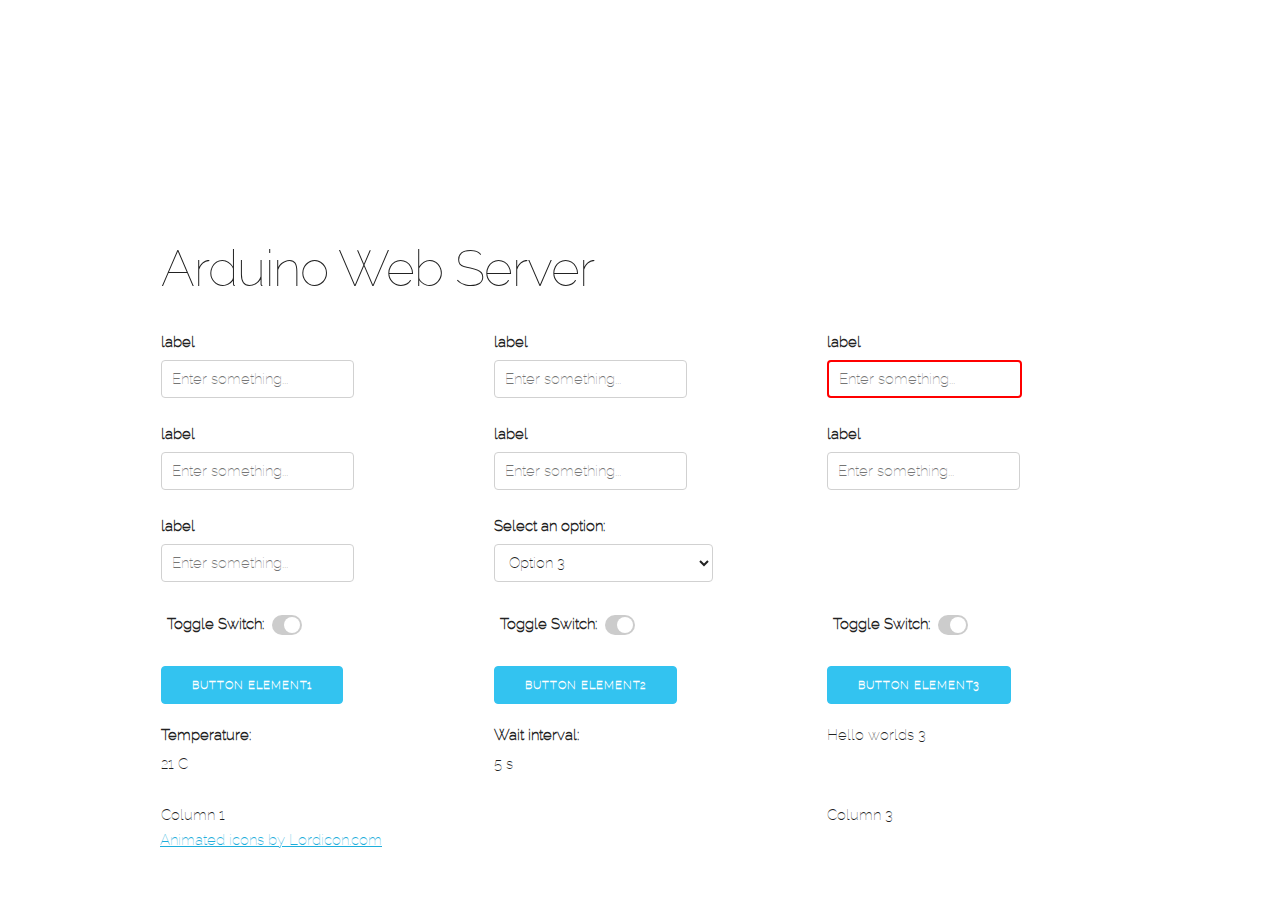
<file: web/index.html>
<!DOCTYPE html>
<html lang="en">

<head>
    <meta charset="utf-8">
    <title>Arduino Webserver</title>
    <meta name="description" content="Arduino Webserver">
    <meta name="author" content="">

    <meta name="viewport" content="width=device-width, initial-scale=1">

    <link rel="stylesheet" href="css/font.css">
    <link rel="stylesheet" href="css/normalize.css">
    <link rel="stylesheet" href="css/skeleton.css">
    <link rel="stylesheet" href="css/custom.css">

    <link rel="icon" href="favicon.gif" type="image/gif">
</head>

<body>

    <!-- Primary Page Layout
  –––––––––––––––––––––––––––––––––––––––––––––––––– -->
    <div class="container">

        <div class="row">
            <div class="column" style="margin-top: 25%">
                <h1>Arduino Web Server</h1>
            </div>
        </div>

        <div class="row" style="margin-top: 8px">
            <div class="four columns">
                <input type="hidden">
                <label for="textInput0">label</label>
                <input id="textInput0" placeholder="Enter something..." type="text">
            </div>
            <div class="four columns">
                <label for="textInput1">label</label>
                <input id="textInput1" placeholder="Enter something..." type="email">
            </div>
            <div class="four columns">
                <label for="textInput2">label</label>
                <input id="textInput2" placeholder="Enter something..." type="password" class="invalid-input">
            </div>
        </div>

        <div class="row" style="margin-top: 8px">
            <div class="four columns">
                <input type="hidden">
                <label for="textInput0">label</label>
                <input id="textInput0" placeholder="Enter something..." type="search">
            </div>
            <div class="four columns">
                <label for="textInput1">label</label>
                <input id="textInput1" placeholder="Enter something..." type="tel">
            </div>
            <div class="four columns">
                <label for="textInput2">label</label>
                <input id="textInput2" placeholder="Enter something..." type="url">
            </div>
        </div>

        <div class="row" style="margin-top: 8px">
            <div class="four columns">
                <input type="hidden">
                <label for="textInput0">label</label>
                <input id="textInput0" placeholder="Enter something..." type="number">
            </div>
            <div class="four columns">
                <label for="combobox1">Select an option:</label>
                <select id="combobox1" class="combobox u-three-quart-width">
                    <option value="1">Option 1</option>
                    <option value="2">Option 2</option>
                    <option value="3" selected>Option 3</option>
                </select>
            </div>
            <div class="four columns">

            </div>
        </div>

        <div class="row" style="margin-top: 8px">
            <div class="four columns">
                <label for="toggleSwitch" class="toggle-switch">
                    Toggle Switch:
                    <input type="checkbox" id="toggleSwitch">
                    <span class="slider"></span>
                </label>
            </div>
            <div class="four columns">
                <label for="toggleSwitch1" class="toggle-switch">
                    Toggle Switch:
                    <input type="checkbox" id="toggleSwitch1">
                    <span class="slider"></span>
                </label>
            </div>
            <div class="four columns">
                <label for="toggleSwitch2" class="toggle-switch">
                    Toggle Switch:
                    <input type="checkbox" id="toggleSwitch2">
                    <span class="slider"></span>
                </label>
            </div>
        </div>

        <div class="row" style="margin-top: 8px">
            <div class="four columns">
                <button class="button-primary" id="button1">Button element1</button>
            </div>
            <div class="four columns">
                <button class="button-primary" id="button2">Button element2</button>
            </div>
            <div class="four columns">
                <button class="button-primary" id="button3">Button element3</button>
            </div>
        </div>

        <div class="row" style="margin-top: 8px">
            <div class="four columns">
                <label for="textblock1">Temperature: </label>
                <p id="textblock1">Loading...</p>
            </div>
            <div class="four columns">
                <label for="textblock2">Wait interval: </label>
                <p id="textblock2">Loading...</p>
            </div>
            <div class="four columns">
                <p id="textblock3">Loading...</p>
            </div>
        </div>

        <div class="row">
            <div class="four columns">Column 1</div>
            <div class="four columns"></div>
            <div class="four columns">Column 3</div>

        </div>

        <div class="row">
            <footer>
                <a href="https://lordicon.com/">Animated icons by Lordicon.com</a>
            </footer>
        </div>

    </div>



    <script type="text/javascript" src="script.js"></script>

</body>

</html>
</file>
<file: web/css/font.css>
@font-face {
    font-family: 'Raleway';
    src: url('raleway.woff2') format('woff2'),
        url('raleway.woff') format('woff');
    font-weight: normal;
    font-style: normal;
}
</file>
<file: web/css/skeleton.css>
/*
* Skeleton V2.0.4
* Copyright 2014, Dave Gamache
* www.getskeleton.com
* Free to use under the MIT license.
* http://www.opensource.org/licenses/mit-license.php
* 12/29/2014
*/


/* Table of contents
––––––––––––––––––––––––––––––––––––––––––––––––––
- Grid
- Base Styles
- Typography
- Links
- Buttons
- Forms
- Lists
- Code
- Tables
- Spacing
- Utilities
- Clearing
- Media Queries
*/


/* Grid
–––––––––––––––––––––––––––––––––––––––––––––––––– */
.container {
    position: relative;
    width: 100%;
    max-width: 960px;
    margin: 0 auto;
    padding: 0 20px;
    box-sizing: border-box;
}

.column,
.columns {
    width: 100%;
    float: left;
    box-sizing: border-box;
    border: 1px solid transparent;
}

/* For devices larger than 400px */
@media (min-width: 400px) {
    .container {
        width: 85%;
        padding: 0;
    }
}

/* For devices larger than 550px */
@media (min-width: 550px) {
    .container {
        width: 80%;
    }

    .column,
    .columns {
        margin-left: 4%;
    }

    .column:first-child,
    .columns:first-child {
        margin-left: 0;
    }

    .one.column,
    .one.columns {
        width: 4.66666666667%;
    }

    .two.columns {
        width: 13.3333333333%;
    }

    .three.columns {
        width: 22%;
    }

    .four.columns {
        width: 30.6666666667%;
    }

    .five.columns {
        width: 39.3333333333%;
    }

    .six.columns {
        width: 48%;
    }

    .seven.columns {
        width: 56.6666666667%;
    }

    .eight.columns {
        width: 65.3333333333%;
    }

    .nine.columns {
        width: 74.0%;
    }

    .ten.columns {
        width: 82.6666666667%;
    }

    .eleven.columns {
        width: 91.3333333333%;
    }

    .twelve.columns {
        width: 100%;
        margin-left: 0;
    }

    .one-third.column {
        width: 30.6666666667%;
    }

    .two-thirds.column {
        width: 65.3333333333%;
    }

    .one-half.column {
        width: 48%;
    }

    /* Offsets */
    .offset-by-one.column,
    .offset-by-one.columns {
        margin-left: 8.66666666667%;
    }

    .offset-by-two.column,
    .offset-by-two.columns {
        margin-left: 17.3333333333%;
    }

    .offset-by-three.column,
    .offset-by-three.columns {
        margin-left: 26%;
    }

    .offset-by-four.column,
    .offset-by-four.columns {
        margin-left: 34.6666666667%;
    }

    .offset-by-five.column,
    .offset-by-five.columns {
        margin-left: 43.3333333333%;
    }

    .offset-by-six.column,
    .offset-by-six.columns {
        margin-left: 52%;
    }

    .offset-by-seven.column,
    .offset-by-seven.columns {
        margin-left: 60.6666666667%;
    }

    .offset-by-eight.column,
    .offset-by-eight.columns {
        margin-left: 69.3333333333%;
    }

    .offset-by-nine.column,
    .offset-by-nine.columns {
        margin-left: 78.0%;
    }

    .offset-by-ten.column,
    .offset-by-ten.columns {
        margin-left: 86.6666666667%;
    }

    .offset-by-eleven.column,
    .offset-by-eleven.columns {
        margin-left: 95.3333333333%;
    }

    .offset-by-one-third.column,
    .offset-by-one-third.columns {
        margin-left: 34.6666666667%;
    }

    .offset-by-two-thirds.column,
    .offset-by-two-thirds.columns {
        margin-left: 69.3333333333%;
    }

    .offset-by-one-half.column,
    .offset-by-one-half.columns {
        margin-left: 52%;
    }

}


/* Base Styles
–––––––––––––––––––––––––––––––––––––––––––––––––– */
/* NOTE
html is set to 62.5% so that all the REM measurements throughout Skeleton
are based on 10px sizing. So basically 1.5rem = 15px :) */
html {
    font-size: 62.5%;
}

body {
    font-size: 1.5em;
    /* currently ems cause chrome bug misinterpreting rems on body element */
    line-height: 1.6;
    font-weight: 400;
    font-family: "Raleway", "HelveticaNeue", "Helvetica Neue", Helvetica, Arial, sans-serif;
    color: #222;
}


/* Typography
–––––––––––––––––––––––––––––––––––––––––––––––––– */
h1,
h2,
h3,
h4,
h5,
h6 {
    margin-top: 0;
    margin-bottom: 2rem;
    font-weight: 300;
}

h1 {
    font-size: 4.0rem;
    line-height: 1.2;
    letter-spacing: -.1rem;
}

h2 {
    font-size: 3.6rem;
    line-height: 1.25;
    letter-spacing: -.1rem;
}

h3 {
    font-size: 3.0rem;
    line-height: 1.3;
    letter-spacing: -.1rem;
}

h4 {
    font-size: 2.4rem;
    line-height: 1.35;
    letter-spacing: -.08rem;
}

h5 {
    font-size: 1.8rem;
    line-height: 1.5;
    letter-spacing: -.05rem;
}

h6 {
    font-size: 1.5rem;
    line-height: 1.6;
    letter-spacing: 0;
}

/* Larger than phablet */
@media (min-width: 550px) {
    h1 {
        font-size: 5.0rem;
    }

    h2 {
        font-size: 4.2rem;
    }

    h3 {
        font-size: 3.6rem;
    }

    h4 {
        font-size: 3.0rem;
    }

    h5 {
        font-size: 2.4rem;
    }

    h6 {
        font-size: 1.5rem;
    }
}

p {
    margin-top: 0;
}


/* Links
–––––––––––––––––––––––––––––––––––––––––––––––––– */
a {
    color: #1EAEDB;
}

a:hover {
    color: #0FA0CE;
}


/* Buttons
–––––––––––––––––––––––––––––––––––––––––––––––––– */
.button,
button,
input[type="submit"],
input[type="reset"],
input[type="button"] {
    display: inline-block;
    height: 38px;
    padding: 0 30px;
    color: #555;
    text-align: center;
    font-size: 11px;
    font-weight: 600;
    line-height: 38px;
    letter-spacing: .1rem;
    text-transform: uppercase;
    text-decoration: none;
    white-space: nowrap;
    background-color: transparent;
    border-radius: 4px;
    border: 1px solid #bbb;
    cursor: pointer;
    box-sizing: border-box;
}

.button:hover,
button:hover,
input[type="submit"]:hover,
input[type="reset"]:hover,
input[type="button"]:hover,
.button:focus,
button:focus,
input[type="submit"]:focus,
input[type="reset"]:focus,
input[type="button"]:focus {
    color: #333;
    border-color: #888;
    outline: 0;
}

.button.button-primary,
button.button-primary,
input[type="submit"].button-primary,
input[type="reset"].button-primary,
input[type="button"].button-primary {
    color: #FFF;
    background-color: #33C3F0;
    border-color: #33C3F0;
}

.button.button-primary:hover,
button.button-primary:hover,
input[type="submit"].button-primary:hover,
input[type="reset"].button-primary:hover,
input[type="button"].button-primary:hover,
.button.button-primary:focus,
button.button-primary:focus,
input[type="submit"].button-primary:focus,
input[type="reset"].button-primary:focus,
input[type="button"].button-primary:focus {
    color: #FFF;
    background-color: #1EAEDB;
    border-color: #1EAEDB;
}


/* Forms
–––––––––––––––––––––––––––––––––––––––––––––––––– */
input[type="email"],
input[type="number"],
input[type="search"],
input[type="text"],
input[type="tel"],
input[type="url"],
input[type="password"],
textarea,
select {
    height: 38px;
    padding: 6px 10px;
    /* The 6px vertically centers text on FF, ignored by Webkit */
    background-color: #fff;
    border: 1px solid #D1D1D1;
    border-radius: 4px;
    box-shadow: none;
    box-sizing: border-box;
}

/* Removes awkward default styles on some inputs for iOS */
input[type="email"],
input[type="number"],
input[type="search"],
input[type="text"],
input[type="tel"],
input[type="url"],
input[type="password"],
textarea {
    -webkit-appearance: none;
    -moz-appearance: none;
    appearance: none;
}

textarea {
    min-height: 65px;
    padding-top: 6px;
    padding-bottom: 6px;
}

input[type="email"]:focus,
input[type="number"]:focus,
input[type="search"]:focus,
input[type="text"]:focus,
input[type="tel"]:focus,
input[type="url"]:focus,
input[type="password"]:focus,
textarea:focus,
select:focus {
    border: 1px solid #33C3F0;
    outline: 0;
}

label,
legend {
    display: block;
    margin-bottom: .5rem;
    font-weight: 600;
}

fieldset {
    padding: 0;
    border-width: 0;
}

input[type="checkbox"],
input[type="radio"] {
    display: inline;
}

label>.label-body {
    display: inline-block;
    margin-left: .5rem;
    font-weight: normal;
}


/* Lists
–––––––––––––––––––––––––––––––––––––––––––––––––– */
ul {
    list-style: circle inside;
}

ol {
    list-style: decimal inside;
}

ol,
ul {
    padding-left: 0;
    margin-top: 0;
}

ul ul,
ul ol,
ol ol,
ol ul {
    margin: 1.5rem 0 1.5rem 3rem;
    font-size: 90%;
}

li {
    margin-bottom: 1rem;
}


/* Code
–––––––––––––––––––––––––––––––––––––––––––––––––– */
code {
    padding: .2rem .5rem;
    margin: 0 .2rem;
    font-size: 90%;
    white-space: nowrap;
    background: #F1F1F1;
    border: 1px solid #E1E1E1;
    border-radius: 4px;
}

pre>code {
    display: block;
    padding: 1rem 1.5rem;
    white-space: pre;
}


/* Tables
–––––––––––––––––––––––––––––––––––––––––––––––––– */
th,
td {
    padding: 12px 15px;
    text-align: left;
    border-bottom: 1px solid #E1E1E1;
}

th:first-child,
td:first-child {
    padding-left: 0;
}

th:last-child,
td:last-child {
    padding-right: 0;
}


/* Spacing
–––––––––––––––––––––––––––––––––––––––––––––––––– */
button,
.button {
    margin-bottom: 1rem;
}

input,
textarea,
select,
fieldset {
    margin-bottom: 1.5rem;
}

pre,
blockquote,
dl,
figure,
table,
p,
ul,
ol,
form {
    margin-bottom: 2.5rem;
}


/* Utilities
–––––––––––––––––––––––––––––––––––––––––––––––––– */
.u-quart-width {
    width: 25%;
    box-sizing: border-box;
}

.u-half-width {
    width: 50%;
    box-sizing: border-box;
}

.u-three-quart-width {
    width: 75%;
    box-sizing: border-box;
}

.u-full-width {
    width: 100%;
    box-sizing: border-box;
}

.u-max-full-width {
    max-width: 100%;
    box-sizing: border-box;
}

.u-pull-right {
    float: right;
}

.u-pull-left {
    float: left;
}


/* Misc
–––––––––––––––––––––––––––––––––––––––––––––––––– */
hr {
    margin-top: 3rem;
    margin-bottom: 3.5rem;
    border-width: 0;
    border-top: 1px solid #E1E1E1;
}


/* Clearing
–––––––––––––––––––––––––––––––––––––––––––––––––– */

/* Self Clearing Goodness */
.container:after,
.row:after,
.u-cf {
    content: "";
    display: table;
    clear: both;
}


/* Media Queries
–––––––––––––––––––––––––––––––––––––––––––––––––– */
/*
Note: The best way to structure the use of media queries is to create the queries
near the relevant code. For example, if you wanted to change the styles for buttons
on small devices, paste the mobile query code up in the buttons section and style it
there.
*/


/* Larger than mobile */
@media (min-width: 400px) {}

/* Larger than phablet (also point when grid becomes active) */
@media (min-width: 550px) {}

/* Larger than tablet */
@media (min-width: 750px) {}

/* Larger than desktop */
@media (min-width: 1000px) {}

/* Larger than Desktop HD */
@media (min-width: 1200px) {}
</file>
<file: web/css/custom.css>
/* Style for the toggle switch */
.toggle-switch {
    display: inline-flex;
    align-items: center;
    padding: 6px;
    /* Add some padding for better spacing */
    border-radius: 20px;
    /* Adjust the border radius to match the toggle height */
}

/* Hide the default checkbox */
.toggle-switch input {
    display: none;
}

/* The slider (circle) for the inverted switch */
.toggle-switch .slider {
    position: relative;
    width: 30px;
    height: 20px;
    background-color: #ccc;
    border-radius: 20px;
    margin-left: 8px;
    /* Push the slider to the left */
}

/* Add a dark blue background color when checked for the inverted switch */
.toggle-switch input:checked+.slider {
    background-color: #2196F3;
}

/* Style the slider's appearance for the inverted switch */
.toggle-switch .slider:before {
    position: absolute;
    content: "";
    height: 16px;
    width: 16px;
    right: 2px;
    /* Move the circle to the right */
    top: 2px;
    /* Adjust the circle's position */
    background-color: white;
    border-radius: 50%;
    -webkit-transition: .4s;
    transition: .4s;
}

/* Move the slider to the left when checked for the inverted switch */
.toggle-switch input:checked+.slider:before {
    transform: translateX(-10px);
    /* Move the circle to the left */
}

.button-primary {
    margin-top: 8px;
}

/* Basic styles for the footer */
.footer {
    position: fixed;
    bottom: 0;
    left: 0;
    width: 100%;
    background-color: #333;
    color: #fff;
    padding: 20px 0;
}

/* Center the footer content */
.footer-content {
    text-align: center;
}

.invalid-input {
    border: 2px solid red !important;
}
</file>
